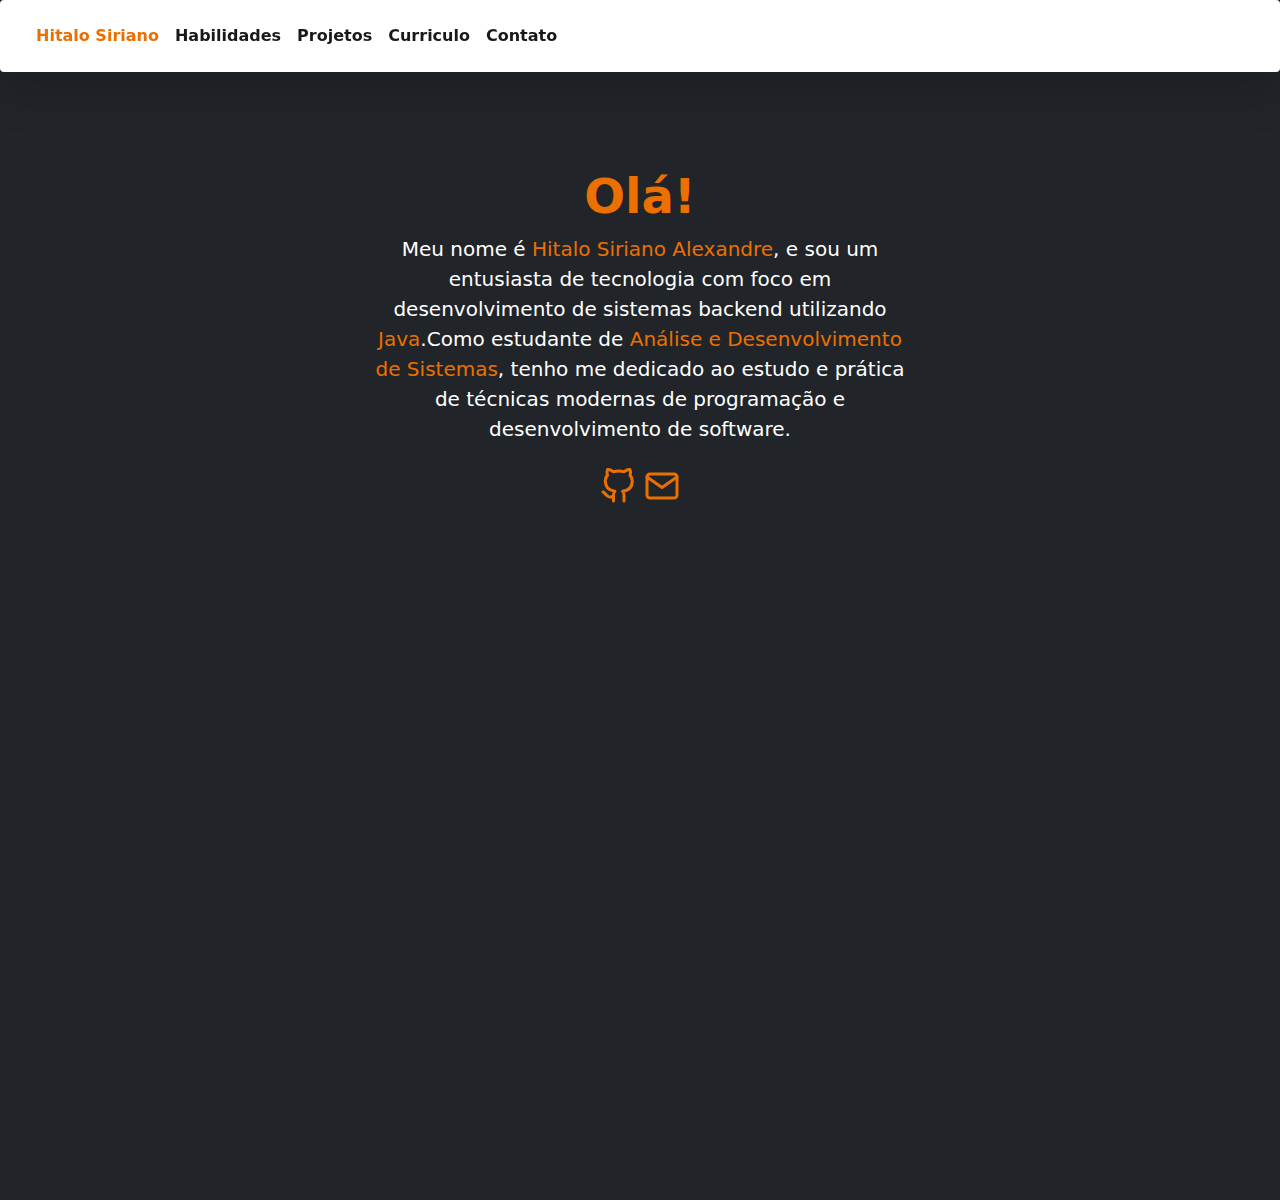
<file: index.html>
<!doctype html>
<html lang="en">
  <head>
    <meta charset="utf-8">
    <meta name="viewport" content="width=device-width, initial-scale=1">
  
    <title>inicio</title>
    <link rel="stylesheet" href="./css/navbar-top-fixed.css">
    

    <link rel="shortcut icon" type="imagex/png" href="./img/coffee.svg">

    <!-- Bootstrap core CSS -->
<link href="./assets/dist/css/bootstrap.min.css" rel="stylesheet">

    <style>
      .bd-placeholder-img {
        font-size: 1.125rem;
        text-anchor: middle;
        -webkit-user-select: none;
        -moz-user-select: none;
        user-select: none;
      }

      @media (min-width: 768px) {
        .bd-placeholder-img-lg {
          font-size: 3.5rem;
        }
      }
    </style>

    
    <!-- Custom styles for this template -->
    
  </head>
  <body class="overflow-hidden bg-dark text-white ">
    
<nav class="navbar navbar-expand-md navbar-light fixed-top shadow-lg p-3 mb-5 bg-body rounded text-font  ">
  <div class="container-fluid">
   
    <button class="navbar-toggler" type="button" data-bs-toggle="collapse" data-bs-target="#navbarCollapse" aria-controls="navbarCollapse" aria-expanded="false" aria-label="Toggle navigation">
      <span class="navbar-toggler-icon"></span>
    </button>
    <div class="collapse navbar-collapse" id="navbarCollapse">
      <ul class="navbar-nav me-auto mb-2 mb-md-0">
        <li class="nav-item">
         
          <a class="nav-link active" style=" color: rgb(236, 112, 0);"  aria-current="page" href="index">Hitalo Siriano</a>
        </li>
        <li class="nav-item">
          <a class="nav-link active border-hover" href="habilidade">Habilidades</a>
        </li>
        <li class="nav-item">
          <a class="nav-link active border-hover" href="projeto" tabindex="-1" aria-disabled="true">Projetos</a>
        </li>
        <li class="nav-item">
          <a class="nav-link active border-hover" href="curriculo">Curriculo</a>
        </li>
        <li class="nav-item">
          <a class="nav-link active border-hover" href="contato">Contato</a>
        </li>
      </ul>
    </div>
  </div>
</nav>

<main class="container ">
  <div class="px-4 py-5 my-5 text-center">
   
    <h1 class="display-5 fw-bold" style=" color: rgb(236, 112, 0);">Olá!</h1>
    <div class="col-lg-6 mx-auto">
      <p class="lead mb-4 text-font">Meu nome é <span style=" color: rgb(236, 112, 0);"> Hitalo Siriano Alexandre</span>, e sou um entusiasta de tecnologia com foco em desenvolvimento de sistemas backend utilizando <span style=" color: rgb(236, 112, 0);" >Java</span>.Como estudante de <span style=" color: rgb(236, 112, 0);">Análise e Desenvolvimento de Sistemas</span>, tenho me dedicado ao estudo e prática de técnicas modernas de programação e desenvolvimento de software.</p>
      <div class="d-grid gap-2 d-sm-flex justify-content-sm-center">
        <a href="https://github.com/hitalo-siriano" target="_blank" title="GitHub"><img src="./img/github.svg"   alt="meu github"></a>
        <a href="mailto:hitalo.siriano@gmail.com" target="_blank" title="E-mail"><img src="./img/mail.svg"  alt="meu email"></a> 
       
       
      </div>
    </div>
  </div>

</main>


    <script src="./assets/dist/js/bootstrap.bundle.min.js"></script>

      
  </body>
</html>
</file>
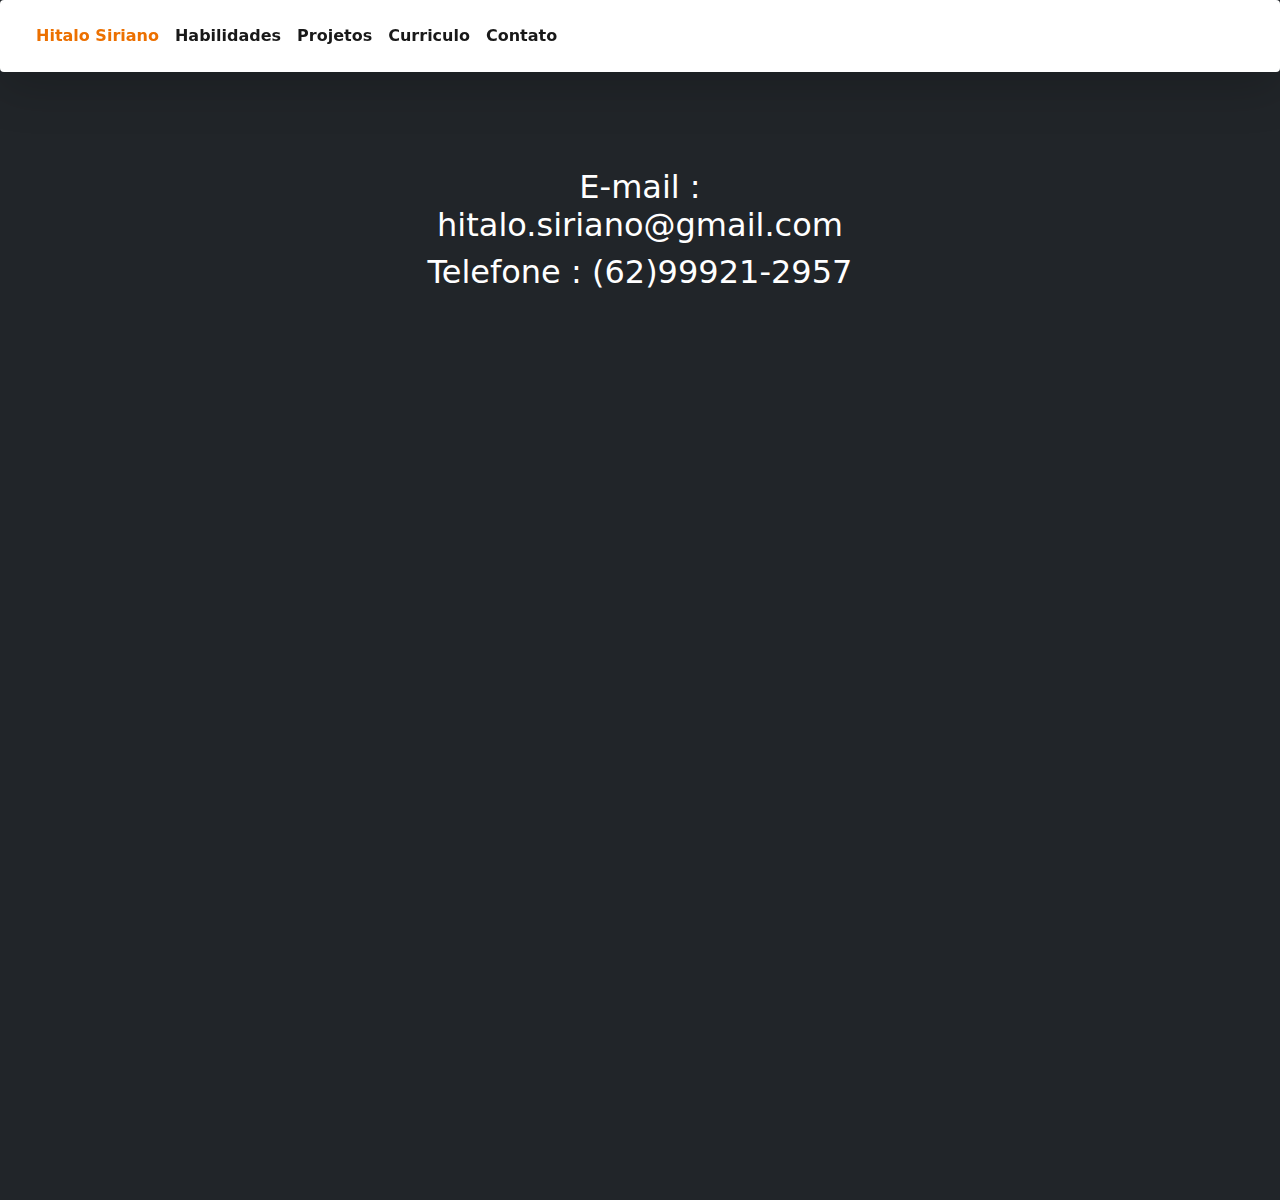
<file: contato.html>
<!doctype html>
<html lang="en">
  <head>
    <meta charset="utf-8">
    <meta name="viewport" content="width=device-width, initial-scale=1">
   
    <title>contato</title>
    <link rel="stylesheet" href="./css/navbar-top-fixed.css">
   

    <link rel="shortcut icon" type="imagex/png" href="./img/coffee.svg">

    <!-- Bootstrap core CSS -->
<link href="./assets/dist/css/bootstrap.min.css" rel="stylesheet">

    <style>
      .bd-placeholder-img {
        font-size: 1.125rem;
        text-anchor: middle;
        -webkit-user-select: none;
        -moz-user-select: none;
        user-select: none;
      }

      @media (min-width: 768px) {
        .bd-placeholder-img-lg {
          font-size: 3.5rem;
        }
      }
    </style>

    
    <!-- Custom styles for this template -->
    
  </head>
  <body class="overflow-hidden bg-dark text-white ">
    
<nav class="navbar navbar-expand-md navbar-light fixed-top shadow-lg p-3 mb-5 bg-body rounded text-font  ">
  <div class="container-fluid">
   
    <button class="navbar-toggler" type="button" data-bs-toggle="collapse" data-bs-target="#navbarCollapse" aria-controls="navbarCollapse" aria-expanded="false" aria-label="Toggle navigation">
      <span class="navbar-toggler-icon"></span>
    </button>
    <div class="collapse navbar-collapse" id="navbarCollapse">
      <ul class="navbar-nav me-auto mb-2 mb-md-0">
        <li class="nav-item">
         
          <a class="nav-link active" style=" color: rgb(236, 112, 0);"  aria-current="page" href="index">Hitalo Siriano</a>
        </li>
        <li class="nav-item">
          <a class="nav-link active border-hover" href="habilidade">Habilidades</a>
        </li>
        <li class="nav-item">
          <a class="nav-link active border-hover" href="projeto" tabindex="-1" aria-disabled="true">Projetos</a>
        </li>
        <li class="nav-item">
          <a class="nav-link active border-hover" href="curriculo">Curriculo</a>
        </li>
        <li class="nav-item">
          <a class="nav-link active border-hover" href="contato">Contato</a>
        </li>
      </ul>
    </div>
  </div>
</nav>

<main class="container ">
  <div class="px-4 py-5 my-5 text-center">
   
   
    <div class="col-lg-6 mx-auto">
       <h2>E-mail : hitalo.siriano@gmail.com</h2>
       <h2>Telefone : (62)99921-2957</h2>
      
       
       
      </div>
    </div>
  </div>
  
</main>


    <script src="./assets/dist/js/bootstrap.bundle.min.js"></script>

      
  </body>
</html>
</file>
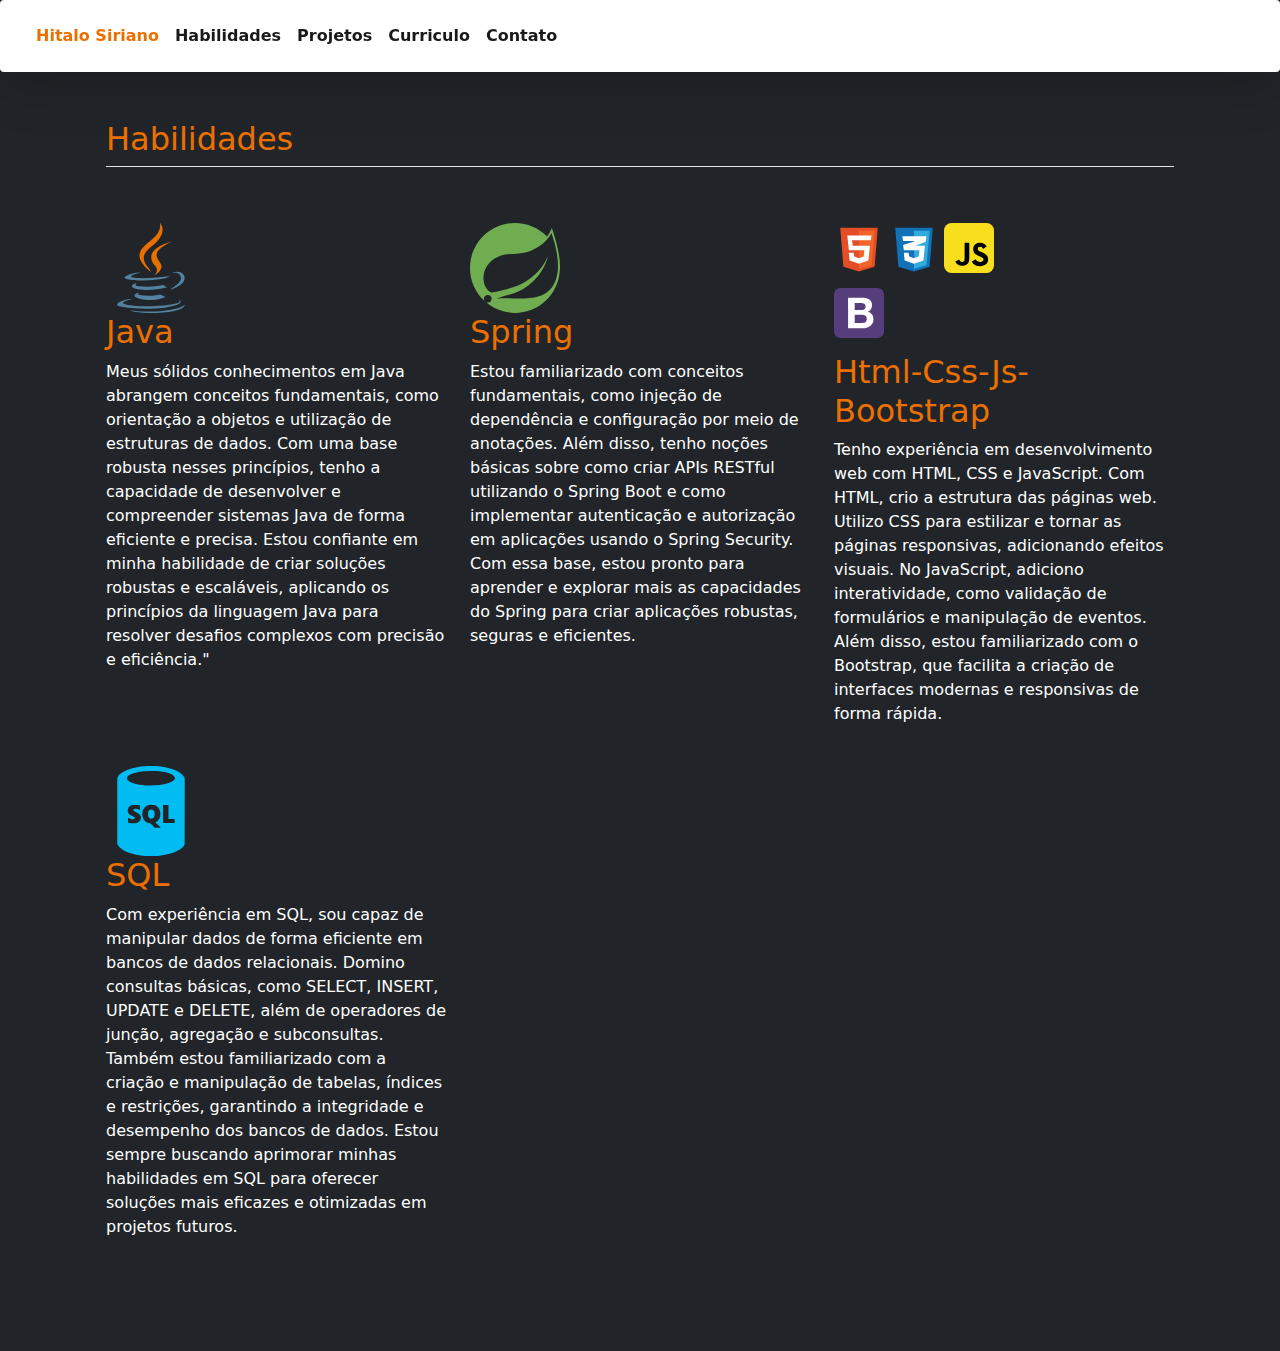
<file: habilidade.html>
<!doctype html>
<html lang="en">
  <head>
    <meta charset="utf-8">
    <meta name="viewport" content="width=device-width, initial-scale=1">
   
    <title>habilidades</title>
    <link rel="stylesheet" href="./css/navbar-top-fixed.css">
   

    <link rel="shortcut icon" type="imagex/png" href="./img/coffee.svg">

    <!-- Bootstrap core CSS -->
<link href="./assets/dist/css/bootstrap.min.css" rel="stylesheet">

    <style>
      .bd-placeholder-img {
        font-size: 1.125rem;
        text-anchor: middle;
        -webkit-user-select: none;
        -moz-user-select: none;
        user-select: none;
      }

      @media (min-width: 768px) {
        .bd-placeholder-img-lg {
          font-size: 3.5rem;
        }
      }
    </style>

    
    <!-- Custom styles for this template -->
    
  </head>
  <body class=" bg-dark text-white ">
    
<nav class="navbar navbar-expand-md navbar-light fixed-top shadow-lg p-3 mb-5 bg-body rounded text-font  ">
  <div class="container-fluid">
   
    <button class="navbar-toggler" type="button" data-bs-toggle="collapse" data-bs-target="#navbarCollapse" aria-controls="navbarCollapse" aria-expanded="false" aria-label="Toggle navigation">
      <span class="navbar-toggler-icon"></span>
    </button>
    <div class="collapse navbar-collapse" id="navbarCollapse">
      <ul class="navbar-nav me-auto mb-2 mb-md-0">
        <li class="nav-item">
         
          <a class="nav-link active" style=" color: rgb(236, 112, 0);"  aria-current="page" href="index">Hitalo Siriano</a>
        </li>
        <li class="nav-item">
          <a class="nav-link active border-hover" href="habilidade">Habilidades</a>
        </li>
        <li class="nav-item">
          <a class="nav-link active border-hover" href="projeto" tabindex="-1" aria-disabled="true">Projetos</a>
        </li>
        <li class="nav-item">
          <a class="nav-link active border-hover" href="curriculo">Curriculo</a>
        </li>
        <li class="nav-item">
          <a class="nav-link active border-hover" href="contato">Contato</a>
        </li>
      </ul>
    </div>
  </div>
</nav>


<main class="container ">
  <div class="container px-4 py-5" id="featured-3">
    <h2 class="pb-2 border-bottom" style=" color: rgb(236, 112, 0);" >Habilidades</h2>
    <div class="row g-4 py-5 row-cols-1 row-cols-lg-3">
      <div class="feature col">
        <div class="feature-icon ">
         <svg class="bi" width="90px" height="90px" viewBox="0 0 32 32" fill="none" xmlns="http://www.w3.org/2000/svg"><g id="SVGRepo_bgCarrier" stroke-width="0"></g><g id="SVGRepo_tracerCarrier" stroke-linecap="round" stroke-linejoin="round"></g><g id="SVGRepo_iconCarrier"> <path d="M16.0497 8.44062C22.6378 3.32607 19.2566 0 19.2566 0C19.7598 5.28738 13.813 6.53583 12.2189 10.1692C11.1312 12.6485 12.9638 14.8193 16.0475 17.5554C15.7749 16.9494 15.3544 16.3606 14.9288 15.7645C13.4769 13.7313 11.9645 11.6132 16.0497 8.44062Z" fill="#E76F00"></path> <path d="M17.1015 18.677C17.1015 18.677 19.0835 17.0779 17.5139 15.3008C12.1931 9.27186 23.3333 6.53583 23.3333 6.53583C16.5317 9.8125 17.5471 11.7574 19.2567 14.1202C21.0871 16.6538 17.1015 18.677 17.1015 18.677Z" fill="#E76F00"></path> <path d="M22.937 23.4456C29.0423 20.3258 26.2195 17.3278 24.2492 17.7317C23.7662 17.8305 23.5509 17.9162 23.5509 17.9162C23.5509 17.9162 23.7302 17.64 24.0726 17.5204C27.9705 16.1729 30.9682 21.4949 22.8143 23.6028C22.8143 23.6029 22.9088 23.5198 22.937 23.4456Z" fill="#5382A1"></path> <path d="M10.233 19.4969C6.41312 18.9953 12.3275 17.6139 12.3275 17.6139C12.3275 17.6139 10.0307 17.4616 7.20592 18.8043C3.86577 20.3932 15.4681 21.1158 21.474 19.5625C22.0984 19.1432 22.9614 18.7798 22.9614 18.7798C22.9614 18.7798 20.5037 19.2114 18.0561 19.4145C15.0612 19.6612 11.8459 19.7093 10.233 19.4969Z" fill="#5382A1"></path> <path d="M11.6864 22.4758C9.55624 22.2592 10.951 21.2439 10.951 21.2439C5.43898 23.0429 14.0178 25.083 21.7199 22.8682C20.9012 22.5844 20.3806 22.0653 20.3806 22.0653C16.6163 22.7781 14.441 22.7553 11.6864 22.4758Z" fill="#5382A1"></path> <path d="M12.6145 25.6991C10.486 25.4585 11.7295 24.7474 11.7295 24.7474C6.72594 26.1222 14.7729 28.9625 21.1433 26.2777C20.0999 25.8787 19.3528 25.4181 19.3528 25.4181C16.5111 25.9469 15.1931 25.9884 12.6145 25.6991Z" fill="#5382A1"></path> <path d="M25.9387 27.3388C25.9387 27.3388 26.8589 28.0844 24.9252 28.6612C21.2481 29.7566 9.62093 30.0874 6.39094 28.7049C5.22984 28.2082 7.40723 27.5189 8.09215 27.3742C8.80646 27.2219 9.21466 27.2503 9.21466 27.2503C7.9234 26.3558 0.868489 29.0067 5.63111 29.7659C18.6195 31.8372 29.3077 28.8331 25.9387 27.3388Z" fill="#5382A1"></path> <path d="M28 28.9679C27.7869 31.6947 18.7877 32.2683 12.9274 31.8994C9.10432 31.6583 8.33812 31.0558 8.32691 31.047C11.9859 31.6402 18.1549 31.7482 23.1568 30.8225C27.5903 30.0016 28 28.9679 28 28.9679Z" fill="#5382A1"></path> </g></svg>
        </div>
        <h2 style=" color: rgb(236, 112, 0);" >Java</h2>
        <p>Meus sólidos conhecimentos em Java abrangem conceitos fundamentais, como orientação a objetos e utilização de estruturas de dados. Com uma base robusta nesses princípios, tenho a capacidade de desenvolver e compreender sistemas Java de forma eficiente e precisa. Estou confiante em minha habilidade de criar soluções robustas e escaláveis, aplicando os princípios da linguagem Java para resolver desafios complexos com precisão e eficiência."</p>
        
      </div>
      <div class="feature col">
        <div class="feature-icon ">
          <svg width="90px" height="90px" viewBox="0 0 32 32" xmlns="http://www.w3.org/2000/svg" fill="#000000"><g id="SVGRepo_bgCarrier" stroke-width="0"></g><g id="SVGRepo_tracerCarrier" stroke-linecap="round" stroke-linejoin="round"></g><g id="SVGRepo_iconCarrier"> <g fill="none" fill-rule="evenodd"> <path d="M0 0h32v32H0z"></path> <path fill="#70AD51" d="M5.466 27.993c.586.473 1.446.385 1.918-.202.475-.585.386-1.445-.2-1.92-.585-.474-1.444-.383-1.92.202-.45.555-.392 1.356.115 1.844l-.266-.234C1.972 24.762 0 20.597 0 15.978 0 7.168 7.168 0 15.98 0c4.48 0 8.53 1.857 11.435 4.836.66-.898 1.232-1.902 1.7-3.015 2.036 6.118 3.233 11.26 2.795 15.31-.592 8.274-7.508 14.83-15.93 14.83-3.912 0-7.496-1.416-10.276-3.757l-.238-.21zm23.58-4.982c4.01-5.336 1.775-13.965-.085-19.48-1.657 3.453-5.738 6.094-9.262 6.93-3.303.788-6.226.142-9.283 1.318-6.97 2.68-6.86 10.992-3.02 12.86.002 0 .23.124.227.12 0-.002 5.644-1.122 8.764-2.274 4.56-1.684 9.566-5.835 11.213-10.657-.877 5.015-5.182 9.84-9.507 12.056-2.302 1.182-4.092 1.445-7.88 2.756-.464.158-.828.314-.828.314.96-.16 1.917-.212 1.917-.212 5.393-.255 13.807 1.516 17.745-3.73z"></path> </g> </g></svg>
        </div>
        <h2 translate="no" style=" color: rgb(236, 112, 0);" >Spring</h2>
        <p translate="no">Estou familiarizado com conceitos fundamentais, como injeção de dependência e configuração por meio de anotações. Além disso, tenho noções básicas sobre como criar APIs RESTful utilizando o Spring Boot e como implementar autenticação e autorização em aplicações usando o Spring Security. Com essa base, estou pronto para aprender e explorar mais as capacidades do Spring para criar aplicações robustas, seguras e eficientes.

        </p>
       
      </div>
      <div class="feature col">
        <div class="feature-icon ">
          <svg width="50px" height="50px" viewBox="0 0 32 32" fill="none" xmlns="http://www.w3.org/2000/svg"><g id="SVGRepo_bgCarrier" stroke-width="0"></g><g id="SVGRepo_tracerCarrier" stroke-linecap="round" stroke-linejoin="round"></g><g id="SVGRepo_iconCarrier"> <path d="M6 28L4 3H28L26 28L16 31L6 28Z" fill="#E44D26"></path> <path d="M26 5H16V29.5L24 27L26 5Z" fill="#F16529"></path> <path d="M9.5 17.5L8.5 8H24L23.5 11H11.5L12 14.5H23L22 24L16 26L10 24L9.5 19H12.5L13 21.5L16 22.5L19 21.5L19.5 17.5H9.5Z" fill="white"></path> </g></svg>
          <svg width="50px" height="50px" viewBox="0 0 32 32" fill="none" xmlns="http://www.w3.org/2000/svg"><g id="SVGRepo_bgCarrier" stroke-width="0"></g><g id="SVGRepo_tracerCarrier" stroke-linecap="round" stroke-linejoin="round"></g><g id="SVGRepo_iconCarrier"> <path d="M6 28L4 3H28L26 28L16 31L6 28Z" fill="#1172B8"></path> <path d="M26 5H16V29.5L24 27L26 5Z" fill="#33AADD"></path> <path d="M19.5 17.5H9.5L9 14L17 11.5H9L8.5 8.5H24L23.5 12L17 14.5H23L22 24L16 26L10 24L9.5 19H12.5L13 21.5L16 22.5L19 21.5L19.5 17.5Z" fill="white"></path> </g></svg>
          <svg width="50px" height="50px" xmlns="http://www.w3.org/2000/svg" aria-label="JavaScript" role="img" viewBox="0 0 512 512" width="97px" height="97px" fill="#000000"><g id="SVGRepo_bgCarrier" stroke-width="0"></g><g id="SVGRepo_tracerCarrier" stroke-linecap="round" stroke-linejoin="round"></g><g id="SVGRepo_iconCarrier"><rect width="512" height="512" rx="15%" fill="#f7df1e"></rect><path d="M324 370c10 17 24 29 47 29c20 0 33-10 33 -24c0-16 -13 -22 -35 -32l-12-5c-35-15 -58 -33 -58 -72c0-36 27 -64 70 -64c31 0 53 11 68 39l-37 24c-8-15 -17 -21 -31 -21c-14 0-23 9 -23 21c0 14 9 20 30 29l12 5c41 18 64 35 64 76c0 43-34 67 -80 67c-45 0-74 -21 -88 -49zm-170 4c8 13 14 25 31 25c16 0 26-6 26 -30V203h48v164c0 50-29 72 -72 72c-39 0-61 -20 -72 -44z"></path></g></svg>        </div>
         <svg width="50px" height="80px" viewBox="0 0 256 256" version="1.1" xmlns="http://www.w3.org/2000/svg" xmlns:xlink="http://www.w3.org/1999/xlink" preserveAspectRatio="xMidYMid" fill="#000000"><g id="SVGRepo_bgCarrier" stroke-width="0"></g><g id="SVGRepo_tracerCarrier" stroke-linecap="round" stroke-linejoin="round"></g><g id="SVGRepo_iconCarrier"> <g> <path d="M0,222.991225 C0,241.223474 14.7785318,256 33.0087747,256 L222.991225,256 C241.223474,256 256,241.221468 256,222.991225 L256,33.0087747 C256,14.7765263 241.221468,0 222.991225,0 L33.0087747,0 C14.7765263,0 0,14.7785318 0,33.0087747 L0,222.991225 Z" fill="#563D7C"> </path> <path d="M106.157563,113.238095 L106.157563,76.9845938 L138.069328,76.9845938 C141.108559,76.9845938 144.039202,77.2378593 146.861345,77.7443978 C149.683488,78.2509362 152.179961,79.1554557 154.35084,80.4579832 C156.52172,81.7605107 158.258397,83.5695496 159.560924,85.8851541 C160.863452,88.2007585 161.514706,91.1675823 161.514706,94.7857143 C161.514706,101.298352 159.560944,106.001853 155.653361,108.896359 C151.745779,111.790864 146.752832,113.238095 140.67437,113.238095 L106.157563,113.238095 L106.157563,113.238095 Z M72.07493,50.5 L72.07493,205.5 L147.186975,205.5 C154.133788,205.5 160.899594,204.631661 167.484594,202.894958 C174.069594,201.158255 179.93088,198.480877 185.068627,194.862745 C190.206375,191.244613 194.294803,186.577293 197.334034,180.860644 C200.373264,175.143996 201.892857,168.37819 201.892857,160.563025 C201.892857,150.866431 199.541107,142.581033 194.837535,135.706583 C190.133963,128.832132 183.00635,124.020088 173.454482,121.270308 C180.401295,117.941627 185.647508,113.672295 189.193277,108.462185 C192.739047,103.252075 194.511905,96.7395349 194.511905,88.9243697 C194.511905,81.6881057 193.317939,75.6097352 190.929972,70.6890756 C188.542005,65.7684161 185.177193,61.8247114 180.835434,58.8578431 C176.493676,55.8909749 171.283644,53.756309 165.205182,52.4537815 C159.12672,51.151254 152.397096,50.5 145.016106,50.5 L72.07493,50.5 L72.07493,50.5 Z M106.157563,179.015406 L106.157563,136.466387 L143.279412,136.466387 C150.660401,136.466387 156.594049,138.166883 161.080532,141.567927 C165.567016,144.968971 167.810224,150.649353 167.810224,158.609244 C167.810224,162.661552 167.122789,165.990183 165.747899,168.595238 C164.373009,171.200293 162.527789,173.262597 160.212185,174.782213 C157.89658,176.301828 155.219203,177.387252 152.179972,178.038515 C149.140741,178.689779 145.956833,179.015406 142.628151,179.015406 L106.157563,179.015406 L106.157563,179.015406 Z" fill="#FFFFFF"> </path> </g> </g></svg>
        <h2 style=" color: rgb(236, 112, 0);" >Html-Css-Js-Bootstrap</h2>
        <p>Tenho experiência em desenvolvimento web com HTML, CSS e JavaScript. Com HTML, crio a estrutura das páginas web. Utilizo CSS para estilizar e tornar as páginas responsivas, adicionando efeitos visuais. No JavaScript, adiciono interatividade, como validação de formulários e manipulação de eventos. Além disso, estou familiarizado com o Bootstrap, que facilita a criação de interfaces modernas e responsivas de forma rápida.</p>
      
      </div>

      <div class="feature col">
        <div class="feature-icon ">
         <svg width="90px" height="90px" viewBox="-8.78 0 70 70" xmlns:dc="http://purl.org/dc/elements/1.1/" xmlns:cc="http://creativecommons.org/ns#" xmlns:rdf="http://www.w3.org/1999/02/22-rdf-syntax-ns#" xmlns="http://www.w3.org/2000/svg" fill="#000000"><g id="SVGRepo_bgCarrier" stroke-width="0"></g><g id="SVGRepo_tracerCarrier" stroke-linecap="round" stroke-linejoin="round"></g><g id="SVGRepo_iconCarrier"> <metadata> <rdf:rdf> <cc:work> <dc:subject> Data </dc:subject> <dc:identifier> sql-database-generic </dc:identifier> <dc:title> SQL Database (Generic) </dc:title> <dc:format> image/svg+xml </dc:format> <dc:publisher> Amido Limited </dc:publisher> <dc:creator> Richard Slater </dc:creator> <dc:type rdf:resource="http://purl.org/dc/dcmitype/StillImage"></dc:type> </cc:work> </rdf:rdf> </metadata> <path d="m 852.97077,1013.9363 c -6.55238,-0.4723 -13.02857,-2.1216 -17.00034,-4.3296 -2.26232,-1.2576 -3.98589,-2.8032 -4.66223,-4.1807 l -0.4024,-0.8196 0,-25.70807 0,-25.7081 0.31843,-0.6465 c 1.42297,-2.889 5.96432,-5.4935 12.30378,-7.0562 2.15195,-0.5305 5.2586,-1.0588 7.79304,-1.3252 2.58797,-0.2721 9.44765,-0.2307 12.02919,0.073 6.86123,0.8061 12.69967,2.6108 16.29768,5.0377 1.38756,0.9359 2.81137,2.4334 3.29371,3.4642 l 0.41358,0.8838 -0.0354,25.6303 -0.0354,25.63047 -0.33195,0.6744 c -0.18257,0.3709 -0.73406,1.1007 -1.22553,1.6216 -2.99181,3.1715 -9.40919,5.5176 -17.8267,6.5172 -1.71567,0.2038 -9.16916,0.3686 -10.92937,0.2417 z m 12.07501,-22.02839 c -0.0252,-0.0657 -1.00472,-0.93831 -2.17671,-1.93922 -1.17199,-1.00091 -2.18138,-1.86687 -2.24309,-1.92436 -0.0617,-0.0575 0.15481,-0.26106 0.48117,-0.45237 0.32635,-0.19131 0.95163,-0.7235 1.3895,-1.18265 1.2805,-1.34272 1.88466,-3.00131 1.88466,-5.17388 0,-2.1388 -0.65162,-3.8645 -1.95671,-5.1818 -1.31533,-1.3278 -2.82554,-1.8983 -5.02486,-1.8983 -3.39007,0 -5.99368,1.9781 -6.82468,5.1851 -0.28586,1.1031 -0.28432,3.33211 0.003,4.31023 0.74941,2.55136 2.79044,4.40434 5.33062,4.83946 0.8596,0.14724 0.97605,0.21071 1.5621,0.85144 0.34829,0.38078 1.06301,1.14085 1.58827,1.68904 l 0.95501,0.9967 2.53878,0 c 1.39633,0 2.51816,-0.0537 2.49296,-0.11939 z m -8.70653,-7.10848 c -0.61119,-0.31868 -0.84225,-0.56599 -1.19079,-1.27453 -0.26919,-0.54724 -0.31522,-0.85851 -0.31824,-2.15197 -0.003,-1.3143 0.0388,-1.5983 0.31987,-2.169 0.45985,-0.9339 1.09355,-1.376 2.07384,-1.4469 1.36454,-0.099 2.15217,0.5707 2.56498,2.1801 0.50612,1.97321 -0.0504,4.07107 -1.26471,4.76729 -0.63707,0.36527 -1.58737,0.40659 -2.18495,0.095 z m -11.25315,3.66269 c 2.66179,-0.5048 4.1728,-2.0528 4.1728,-4.27495 0,-1.97137 -0.97548,-3.12004 -3.6716,-4.32364 -1.54338,-0.689 -2.10241,-1.1215 -2.10241,-1.6268 0,-0.4188 0.53052,-0.8777 1.14813,-0.993 0.60302,-0.1126 2.20237,0.1652 3.14683,0.5467 l 0.79167,0.3198 0,-1.7524 0,-1.7525 -0.85923,-0.1906 c -0.53103,-0.1178 -1.64689,-0.1885 -2.92137,-0.1849 -1.80528,0 -2.15881,0.044 -2.83818,0.3138 -1.98445,0.7878 -2.92613,2.1298 -2.91107,4.1485 0.0141,1.8898 1.01108,3.06864 3.49227,4.12912 1.46399,0.62572 2.05076,1.10218 2.05076,1.66522 0,1.1965 -1.99362,1.34375 -4.10437,0.30315 -0.57805,-0.28498 -1.09739,-0.54137 -1.1541,-0.56976 -0.0567,-0.0284 -0.10311,0.79023 -0.10311,1.81917 0,1.86239 0.002,1.87137 0.33919,1.99974 1.26979,0.48278 4.07626,0.69787 5.52379,0.42335 z m 30.4308,-1.72766 0,-1.58098 -2.40584,0 -2.40583,0 0,-5.43035 0,-5.4303 -2.13089,0 -2.13088,0 0,7.0113 0,7.01131 4.53672,0 4.53672,0 0,-1.58098 z m -14.84745,-27.70503 c 4.23447,-0.2937 7.4086,-0.8482 10.20178,-1.7821 2.78264,-0.9304 4.42643,-2.0562 4.79413,-3.2834 0.14166,-0.4729 0.13146,-0.6523 -0.0665,-1.1708 -0.88775,-2.3245 -5.84694,-4.1104 -13.42493,-4.8345 -3.24154,-0.3098 -9.13671,-0.2094 -12.22745,0.2081 -4.71604,0.6372 -8.54333,1.8208 -10.2451,3.1683 -3.44251,2.726 0.19793,5.7242 8.66397,7.1354 3.67084,0.6119 8.42674,0.828 12.30414,0.559 z" fill="#00bcf2" transform="translate(-830.906 -943.981)"></path> </g></svg>
        <h2 style=" color: rgb(236, 112, 0);" >SQL</h2>
        <p>Com experiência em SQL, sou capaz de manipular dados de forma eficiente em bancos de dados relacionais. Domino consultas básicas, como SELECT, INSERT, UPDATE e DELETE, além de operadores de junção, agregação e subconsultas. Também estou familiarizado com a criação e manipulação de tabelas, índices e restrições, garantindo a integridade e desempenho dos bancos de dados. Estou sempre buscando aprimorar minhas habilidades em SQL para oferecer soluções mais eficazes e otimizadas em projetos futuros.</p>
      
     </div>
    </div>
  </div>

  

  
</main>


    <script src="./assets/dist/js/bootstrap.bundle.min.js"></script>

      
  </body>
</html>
</file>
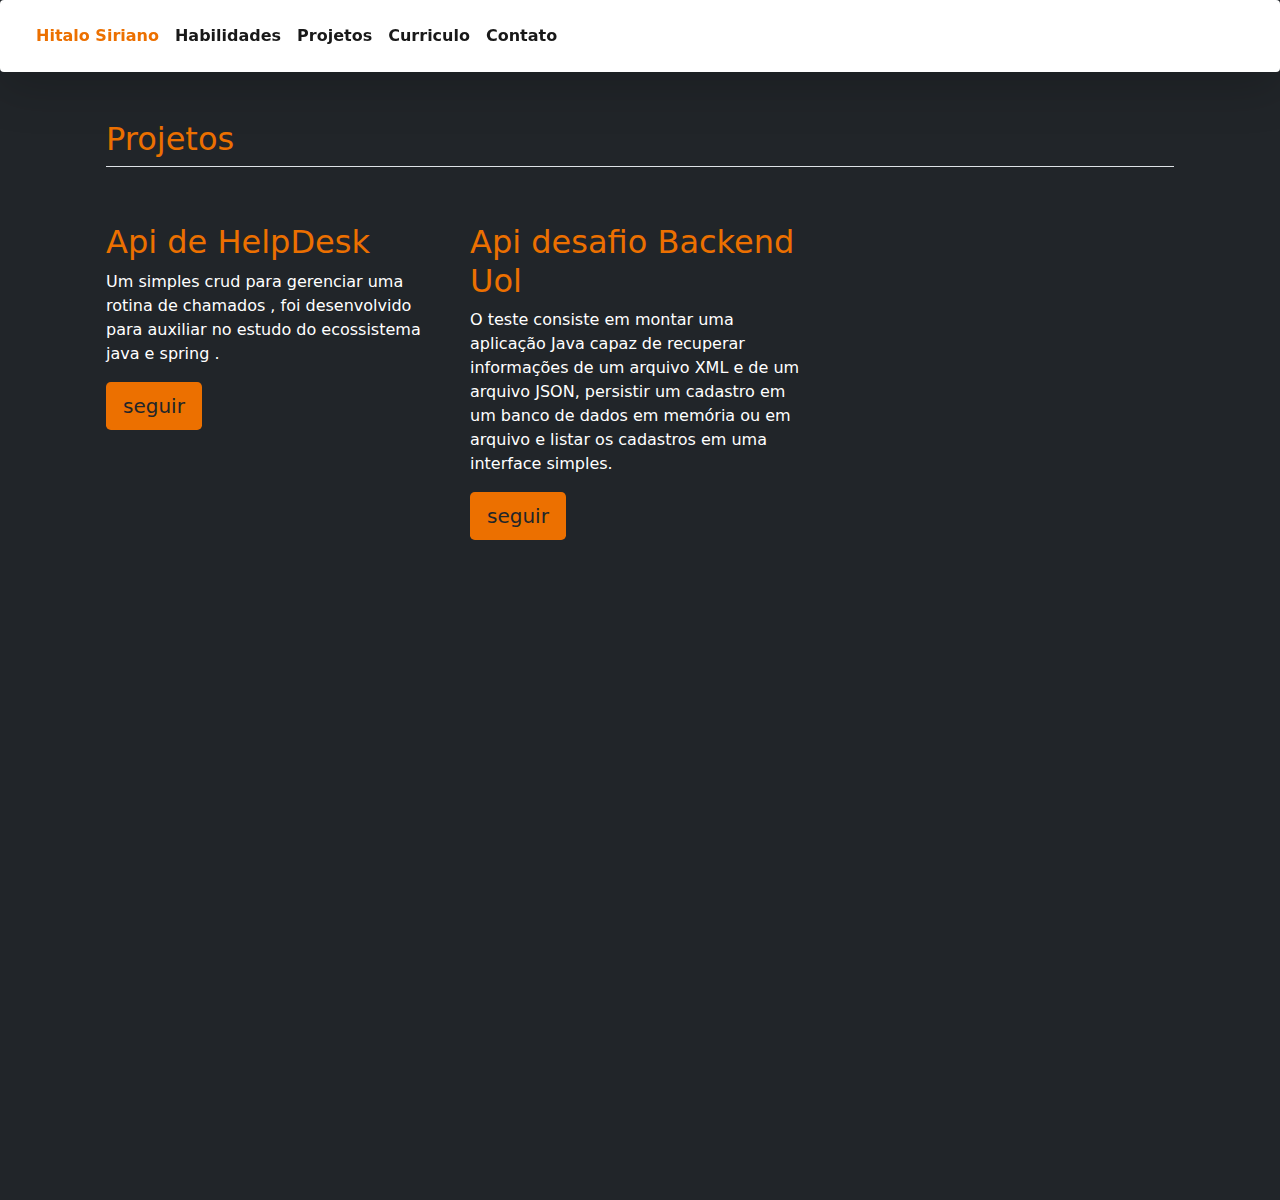
<file: projeto.html>
<!doctype html>
<html lang="en">
  <head>
    <meta charset="utf-8">
    <meta name="viewport" content="width=device-width, initial-scale=1">

    <title>projetos</title>
    <link rel="stylesheet" href="./css/navbar-top-fixed.css">
    

    <link rel="shortcut icon" type="imagex/png" href="./img/coffee.svg">

    <!-- Bootstrap core CSS -->
<link href="./assets/dist/css/bootstrap.min.css" rel="stylesheet">

    <style>
      .bd-placeholder-img {
        font-size: 1.125rem;
        text-anchor: middle;
        -webkit-user-select: none;
        -moz-user-select: none;
        user-select: none;
      }

      @media (min-width: 768px) {
        .bd-placeholder-img-lg {
          font-size: 3.5rem;
        }
      }
    </style>

    
    <!-- Custom styles for this template -->
    
  </head>
  <body class="overflow-hidden bg-dark text-white ">
    
<nav class="navbar navbar-expand-md navbar-light fixed-top shadow-lg p-3 mb-5 bg-body rounded text-font  ">
  <div class="container-fluid">
   
    <button class="navbar-toggler" type="button" data-bs-toggle="collapse" data-bs-target="#navbarCollapse" aria-controls="navbarCollapse" aria-expanded="false" aria-label="Toggle navigation">
      <span class="navbar-toggler-icon"></span>
    </button>
    <div class="collapse navbar-collapse" id="navbarCollapse">
      <ul class="navbar-nav me-auto mb-2 mb-md-0">
        <li class="nav-item">
         
          <a class="nav-link active" style=" color: rgb(236, 112, 0);"  aria-current="page" href="index">Hitalo Siriano</a>
        </li>
        <li class="nav-item">
          <a class="nav-link active border-hover" href="habilidade">Habilidades</a>
        </li>
        <li class="nav-item">
          <a class="nav-link active border-hover" href="projeto" tabindex="-1" aria-disabled="true">Projetos</a>
        </li>
        <li class="nav-item">
          <a class="nav-link active border-hover" href="curriculo">Curriculo</a>
        </li>
        <li class="nav-item">
          <a class="nav-link active border-hover" href="contato">Contato</a>
        </li>
      </ul>
    </div>
  </div>
</nav>


<main class="container ">
  <div class="container px-4 py-5" id="featured-3">
    <h2 class="pb-2 border-bottom" style=" color: rgb(236, 112, 0);" >Projetos</h2>
    <div class="row g-4 py-5 row-cols-1 row-cols-lg-3">
      <div class="feature col">
        
        <h2 style=" color: rgb(236, 112, 0);" >Api de HelpDesk</h2>
        <p>Um simples crud para gerenciar uma rotina de chamados , foi desenvolvido para auxiliar no estudo do ecossistema java e spring .</p>
        <a href="https://github.com/hitalo-siriano/helpdesk"><button type="button" class="btn  btn-lg " style="background-color: rgb(236, 112, 0);">seguir</button></a>
        
      </div>

      <div class="feature col">
        
        <h2 style=" color: rgb(236, 112, 0);" >Api desafio Backend Uol</h2>
        <p>O teste consiste em montar uma aplicação Java capaz de recuperar informações de um arquivo XML e de um arquivo JSON, persistir um cadastro em um banco de dados em memória ou em arquivo e listar os cadastros em uma interface simples.</p>
        <a href="https://github.com/hitalo-siriano/desafio-uol-backend"><button type="button" class="btn  btn-lg " style="background-color: rgb(236, 112, 0);">seguir</button></a>
        
      </div>
      
    
    </div>
  </div>

  

  
</main>


    <script src="./assets/dist/js/bootstrap.bundle.min.js"></script>

      
  </body>
</html>
</file>
<file: css/navbar-top-fixed.css>
/* Show it is fixed to the top */
body {
  min-height: 75rem;
  padding-top: 4.5rem;
  
}
.text-font{
  font-family: Inter, system-ui, -apple-system, BlinkMacSystemFont, "Segoe UI", Roboto, Oxygen, Ubuntu, Cantarell, "Fira Sans", "Droid Sans", Helvetica, Arial, sans-serif;
    font-weight: 600;
   
}
.border-hover:hover{
  border-bottom: solid;
  border-color:  rgb(236, 112, 0);;
}
</file>
